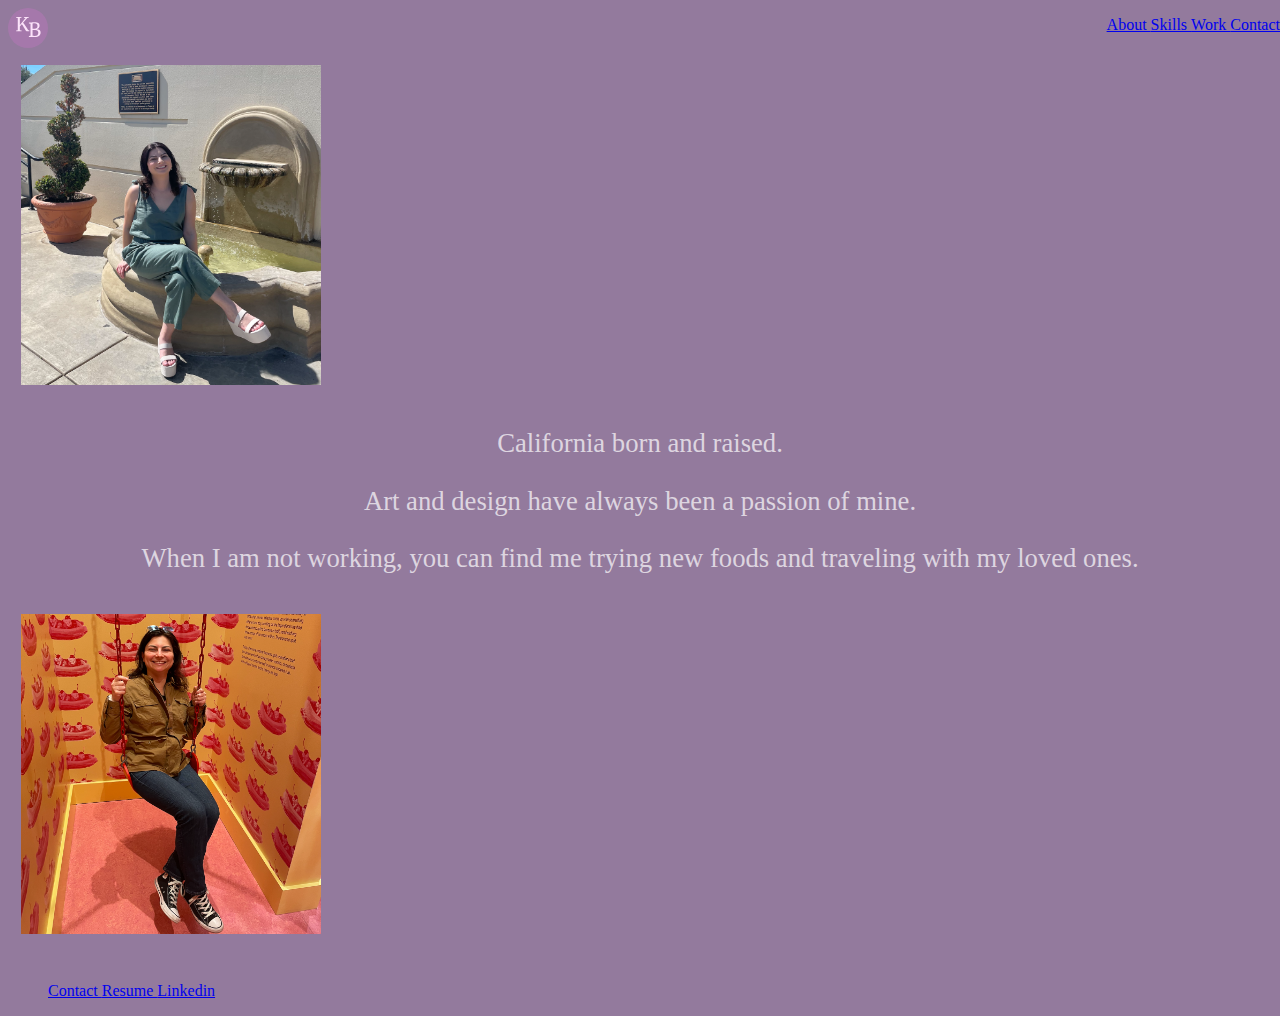
<file: index.html>
<!DOCTYPE html>
<html class="background">  
  <head>
    <link rel="stylesheet" href="styles.css"/>
    <script>
      function myFunction(elmnt, clr) {
        elmnt.style.color = clr;
      }
      </script>
      </head>
      <body>
      
      
</head>
<!-- Google tag (gtag.js) -->
<script async src="https://www.googletagmanager.com/gtag/js?id=G-0HEP8TTCTZ"></script>
<script>
  window.dataLayer = window.dataLayer || [];
  function gtag(){dataLayer.push(arguments);}
  gtag('js', new Date());

  gtag('config', 'G-0HEP8TTCTZ');
</script>
    <nav class="navbar">
      <ul>
        <a href="about.html"><li style="display:inline" onmousedown="myFunction(this,'red')" onmouseup="myFunction(this,'green')">  About  </li> </a>
        <a href="skills.html"><li style="display:inline">  Skills </button> </li> </a>
        <a href="Work.html"><li style="display:inline">  Work </button> </li> </a>
      <a href="contact.html"><li style="display:inline">  Contact</button> </li> </a>
     </ul>
    </nav>
    <img src="images/KB Logo.svg" class= "logo" alt="KB_Logo">
    <img src="images/Kristen Bonilla Profile Pic.png" class= "heroImg" alt="Kristen Bonilla Profile Pic">
    <p class="body">
      California born and raised. 
  </p>
  <p class="body">
Art and design have always been a passion of mine. 
</p>
<p class="body">
When I am not working, you can find me trying new foods and traveling with my loved ones.
    </p>
    </img>
    <img src="images/KB Swing.png" alt="Kristen on Swing" class= "swing">
  </img>
    <p>
    </p> 
  </body>
  <p>

  </p>
<footer class="footer">
  <ul>
    <a href="contact.html"><li style="display:inline">  Contact  </li> </a>
    <a href="https://docs.google.com/document/d/16riYpgZsf-DswaeQI9xt0ZZCmGt2grD8-B5A5LW7pHE/edit?usp=sharing"><li style="display:inline">  Resume </li> </a>
  <a href="https://www.linkedin.com/in/kristennicolebonilla/"> <li style="display:inline">  Linkedin </li> </a>
 </ul>
</footer> 
<script src="js/index.js"></script>
</html>
</file>
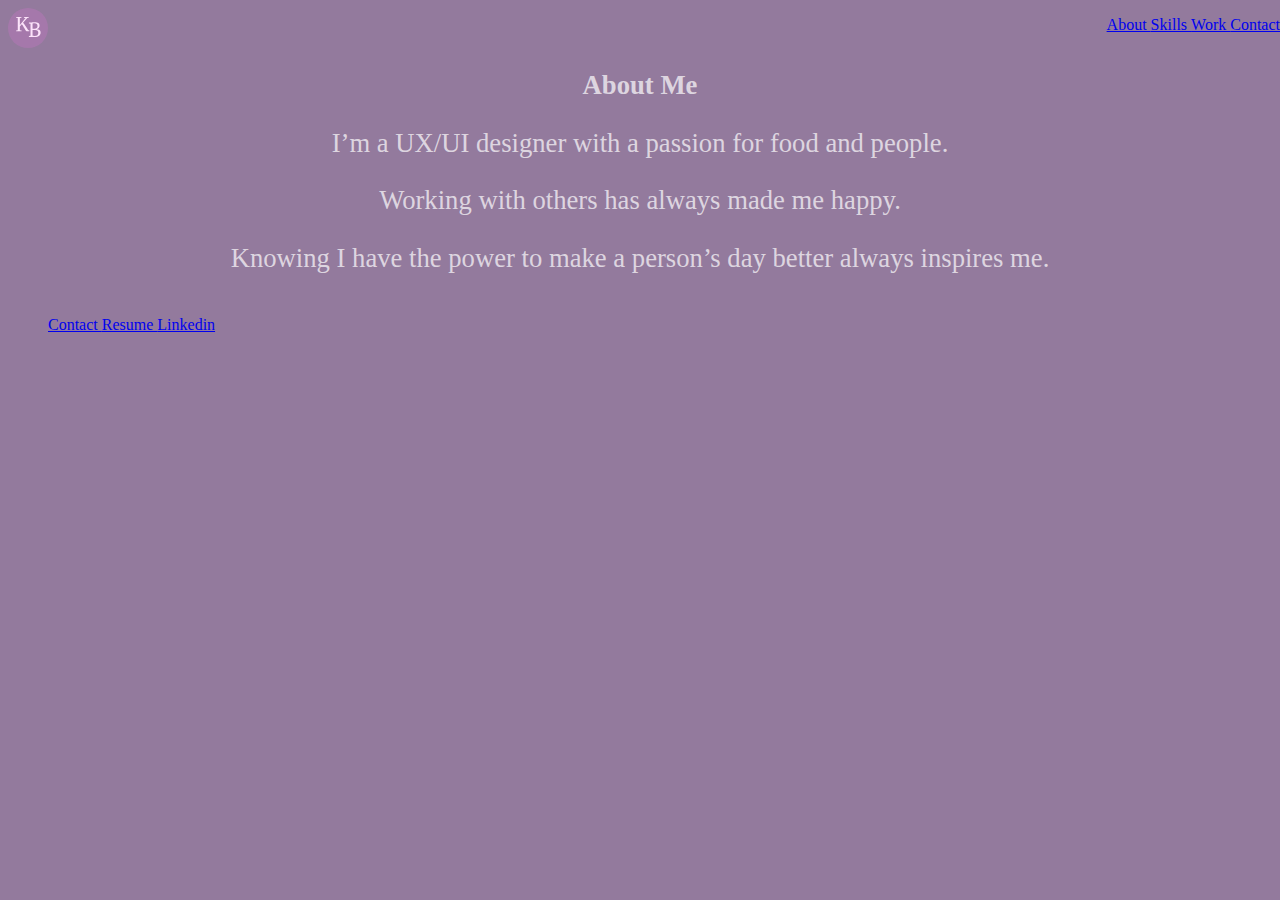
<file: about.html>
<!DOCTYPE html>
<html class="background">  
  <head>
    <link rel="stylesheet" href="styles.css"/>
  </head>
  <!-- Google tag (gtag.js) -->
<script async src="https://www.googletagmanager.com/gtag/js?id=G-0HEP8TTCTZ"></script>
<script>
  window.dataLayer = window.dataLayer || [];
  function gtag(){dataLayer.push(arguments);}
  gtag('js', new Date());

  gtag('config', 'G-0HEP8TTCTZ');
</script>
  <body>
    <nav class="navbar">
      <ul>
        <a href="about.html"><li style="display:inline">  About  </li> </a>
        <a href="skills.html"><li style="display:inline">  Skills </button> </li> </a>
        <a href="Work.html"><li style="display:inline">  Work </button> </li> </a>
      <a href="contact.html"><li style="display:inline">  Contact</button> </li> </a>
     </ul>
    </nav>
  <a href="index.html"><img src="images/KB Logo.svg" class= "logo" alt="KB_Logo"></a>
<body>
  <h1 class="body"> About Me </h1>
  <p class="body">
  I’m a UX/UI designer with a passion for food and people. </p>
 <p class="body"> Working with others has always made me happy. </p>
<p class="body"> Knowing I have the power to make a person’s day better always inspires me. </p>
</p>    
</body>
    <footer class="footer">
      <ul>
        <a href="contact.html"><li style="display:inline" class="nav">  Contact  </li> </a>
        <a href="https://docs.google.com/document/d/16riYpgZsf-DswaeQI9xt0ZZCmGt2grD8-B5A5LW7pHE/edit?usp=sharing"><li style="display:inline" class="nav">  Resume </li> </a>
        <a href="https://www.linkedin.com/in/kristennicolebonilla/"><li style="display:inline" class="nav"> Linkedin </li> </a>
      </ul>
    </footer>
      <script src="js/index.js"></script>
      </html>
</file>
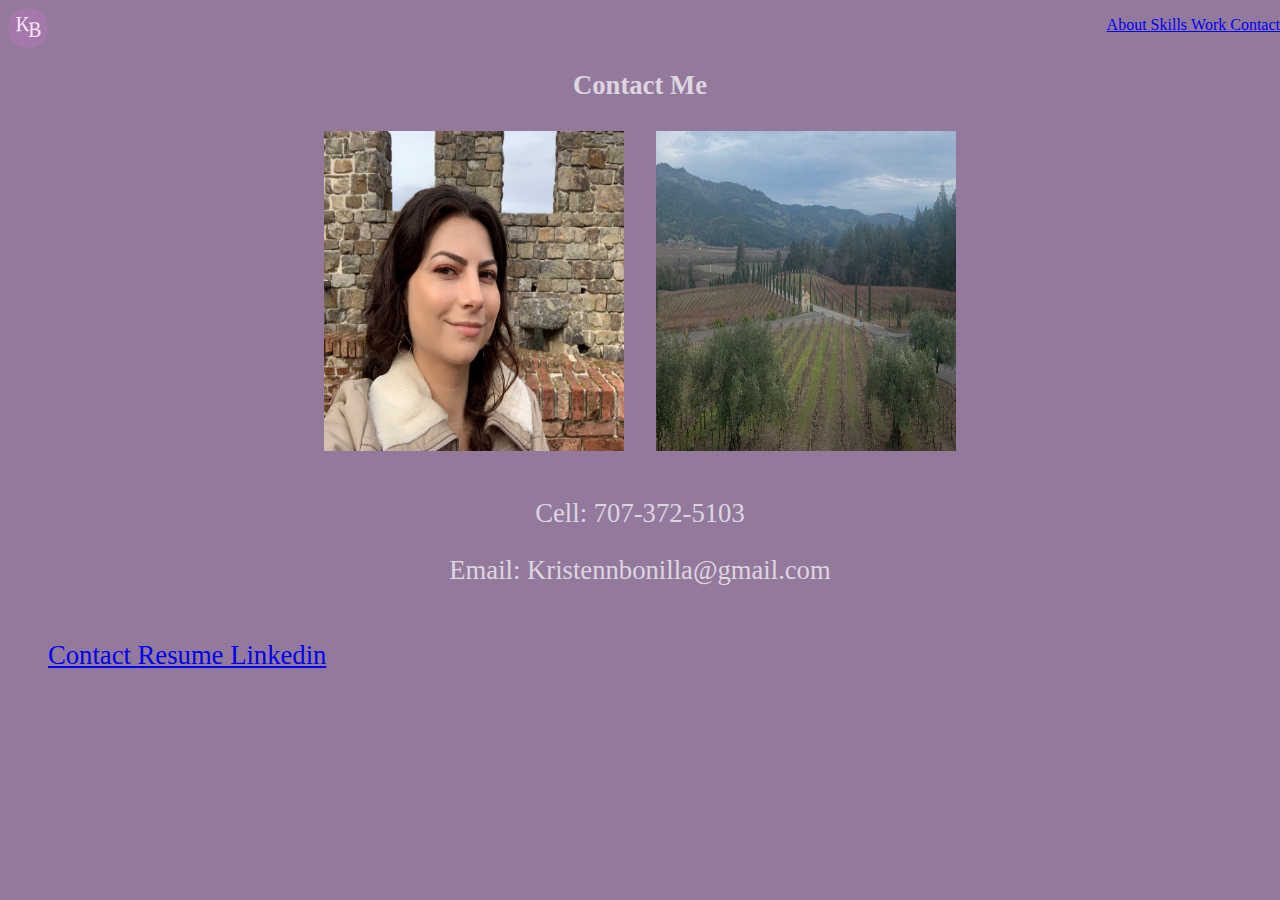
<file: contact.html>
<!DOCTYPE html>
<html class="background">  
  <head>
    <link rel="stylesheet" href="styles.css"/>
</head>
<!-- Google tag (gtag.js) -->
<script async src="https://www.googletagmanager.com/gtag/js?id=G-0HEP8TTCTZ"></script>
<script>
  window.dataLayer = window.dataLayer || [];
  function gtag(){dataLayer.push(arguments);}
  gtag('js', new Date());

  gtag('config', 'G-0HEP8TTCTZ');
</script>
  <body>
    <nav class="navbar">
      <ul>
        <a href="about.html"><li style="display:inline">  About  </li> </a>
        <a href="skills.html"><li style="display:inline">  Skills </button> </li> </a>
        <a href="Work.html"><li style="display:inline">  Work </button> </li> </a>
      <a href="contact.html"><li style="display:inline">  Contact</button> </li> </a>
     </ul>
    </nav>
    <a href="index.html"><img src="images/KB Logo.svg" class= "logo" alt="KB_Logo"></a>
    <section class="body">
        <h1 class="body"> Contact Me  </h1>
        <img src="images/KB Winery.png" class="KB_Winery" alt="Kristen Pic">
        <img src="images/Winery.png" class="Napa_Valley" alt="Napa Valley">
        <p class="body">
          Cell: 707-372-5103
          <p class="body">
          </p>
         <p>Email: Kristennbonilla@gmail.com </p> 

</body>
<p>

</p>
<footer class="footer">
<ul>
    <a href="contact.html"><li style="display:inline">  Contact  </li> </a>
    <a href="https://docs.google.com/document/d/16riYpgZsf-DswaeQI9xt0ZZCmGt2grD8-B5A5LW7pHE/edit?usp=sharing"><li style="display:inline">  Resume </li> </a>
    <a href="https://www.linkedin.com/in/kristennicolebonilla/"><li style="display:inline"> Linkedin </li> </a>
</ul>
</footer> 
<script src="js/index.js"></script>
</html>
</file>
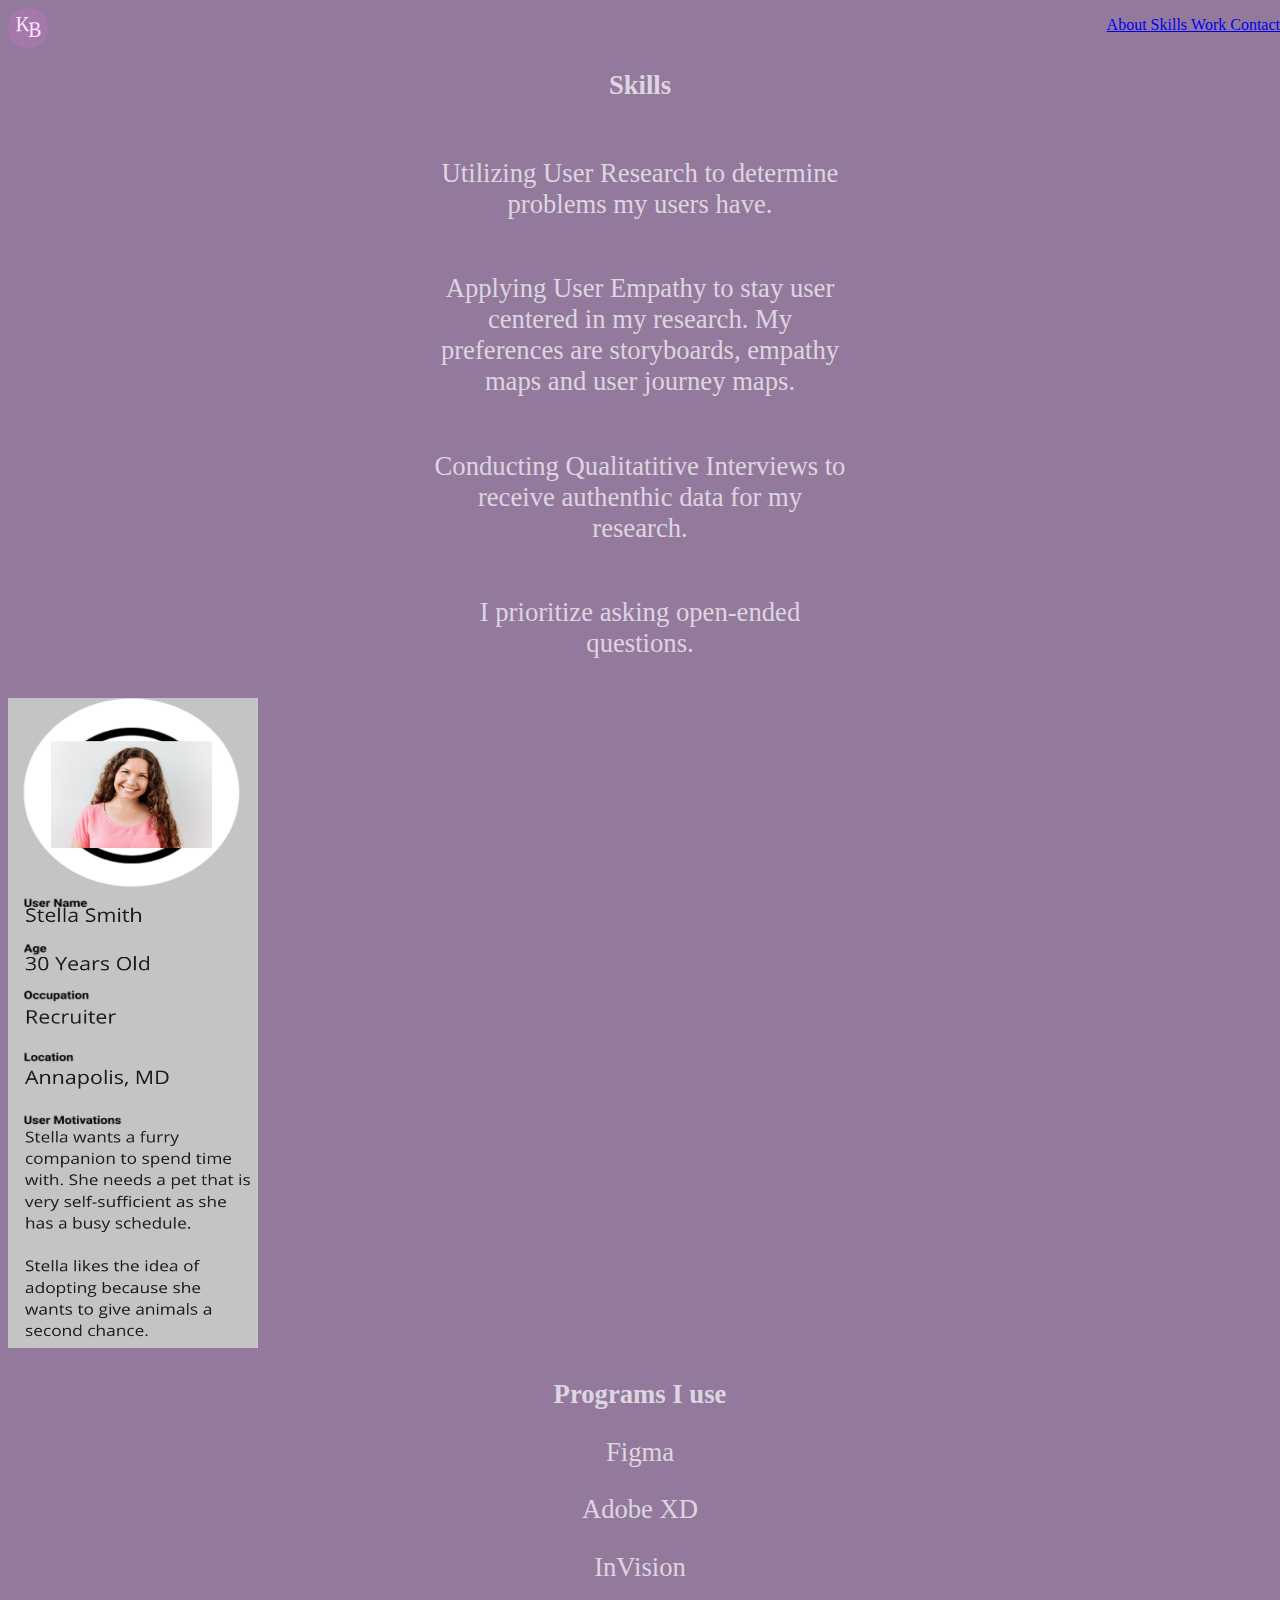
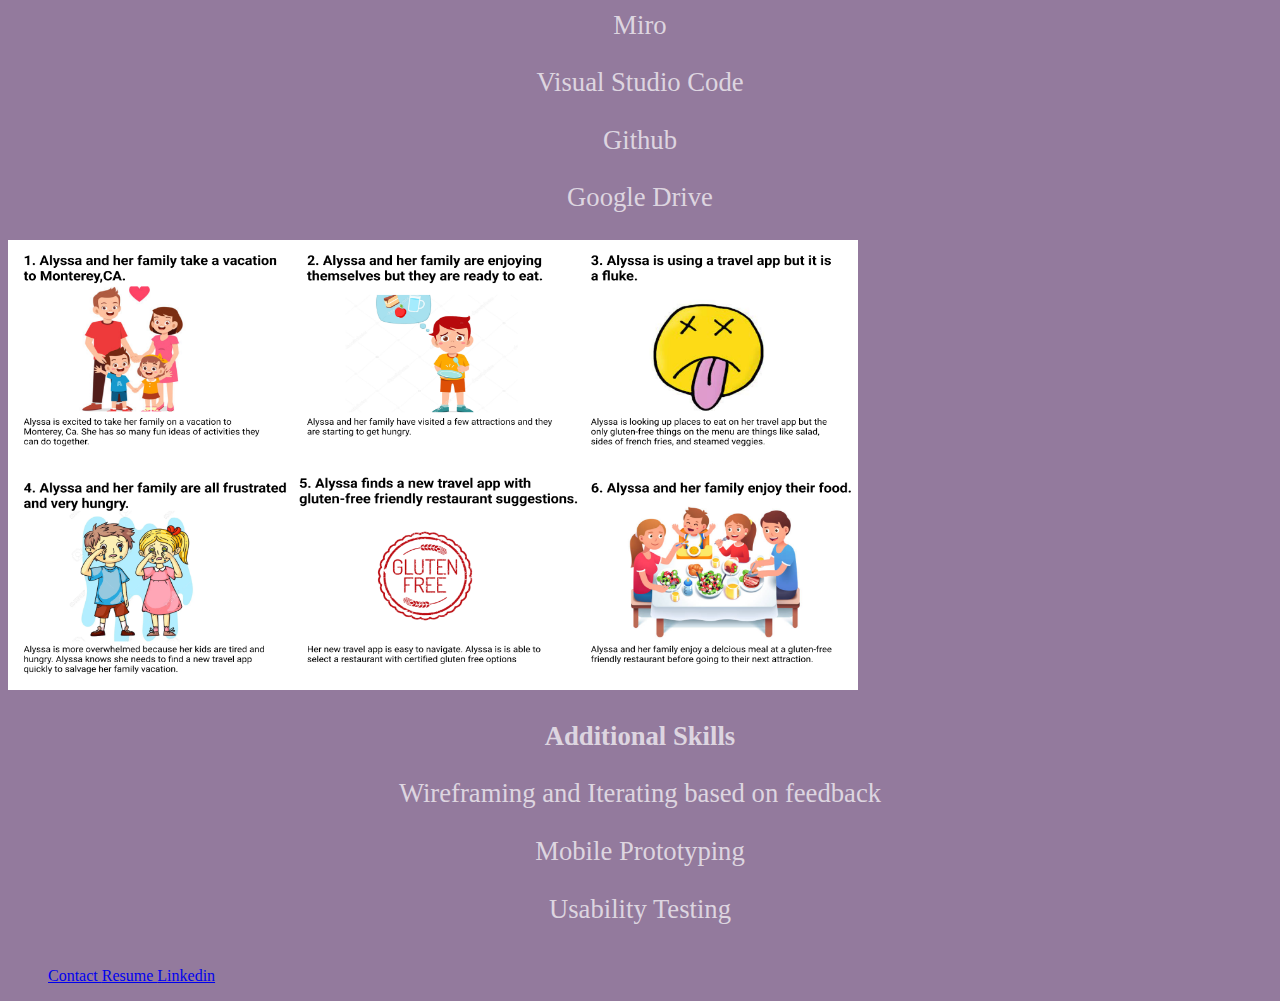
<file: skills.html>
<!DOCTYPE html>
<html class="background">  
  <head>
    <link rel="stylesheet" href="styles.css"/>
</head>
<!-- Google tag (gtag.js) -->
<script async src="https://www.googletagmanager.com/gtag/js?id=G-0HEP8TTCTZ"></script>
<script>
  window.dataLayer = window.dataLayer || [];
  function gtag(){dataLayer.push(arguments);}
  gtag('js', new Date());

  gtag('config', 'G-0HEP8TTCTZ');
</script>
  <body>
    <nav class="navbar">
      <ul>
        <a href="about.html"><li style="display:inline">  About  </li> </a>
        <a href="skills.html"><li style="display:inline">  Skills </button> </li> </a>
        <a href="Work.html"><li style="display:inline">  Work </button> </li> </a>
      <a href="contact.html"><li style="display:inline">  Contact</button> </li> </a>
     </ul>
    </nav>
    <a href="index.html"><img src="images/KB Logo.svg" class= "logo" alt="KB_Logo"></a>
    <section class="body"> </section>
    <h1 class="body"> Skills  </h1>
    <div class="flexContainer body">
    
    <p class="body"> 
      Utilizing User Research to determine problems my users have. </p>
    <p class="body"> 
      Applying User Empathy to stay user centered in my research. My preferences are storyboards, empathy maps and user journey maps. </p>
     <p class="body">
      Conducting Qualitatitive Interviews to receive authenthic data for my research. </p> 
    <p class="body"> 
      I prioritize asking open-ended questions. </p>
  </div> 
    <img src="images/User Persona.png" class="UserPersona" alt="User Persona"> 
    <p>
      <h3 class="body">
      Programs I use
    </h3>
    <section class="body">
    <p>
      Figma
    </p>
    <p> 
    Adobe XD
  </p> 
  <p>
      InVision
</p>
      Miro
      <p></p>
      Visual Studio Code
      <p></p>
      Github
      <p></p>
      Google Drive
      <p></p>
    </p>
  </section>
    <img src="images/Storyboard.png" class="Storyboard" alt="Storyboard"> 
    <p> <h3 class="body"> Additional Skills
    </h3>
  </p>
  <section class="body">
    <p>
      Wireframing and Iterating based on feedback
      <p></p>
      Mobile Prototyping
      <p></p>
      Usability Testing
    </p>
    <p></p>
    <p></p>
    <p></p>
    <p></p>
    <p></p>
    <p></p>
  </section>

</body>
<p>

</p>
<footer class="footer">
<ul>
    <a href="contact.html"><li style="display:inline">  Contact  </li> </a>
  <a href="https://docs.google.com/document/d/16riYpgZsf-DswaeQI9xt0ZZCmGt2grD8-B5A5LW7pHE/edit?usp=sharing"><li style="display:inline">  Resume </li> </a>
  <a href="https://www.linkedin.com/in/kristennicolebonilla/"><li style="display:inline"> Linkedin </li> </a>
</ul>
</footer> 
<script src="js/index.js"></script>
</html>
</file>
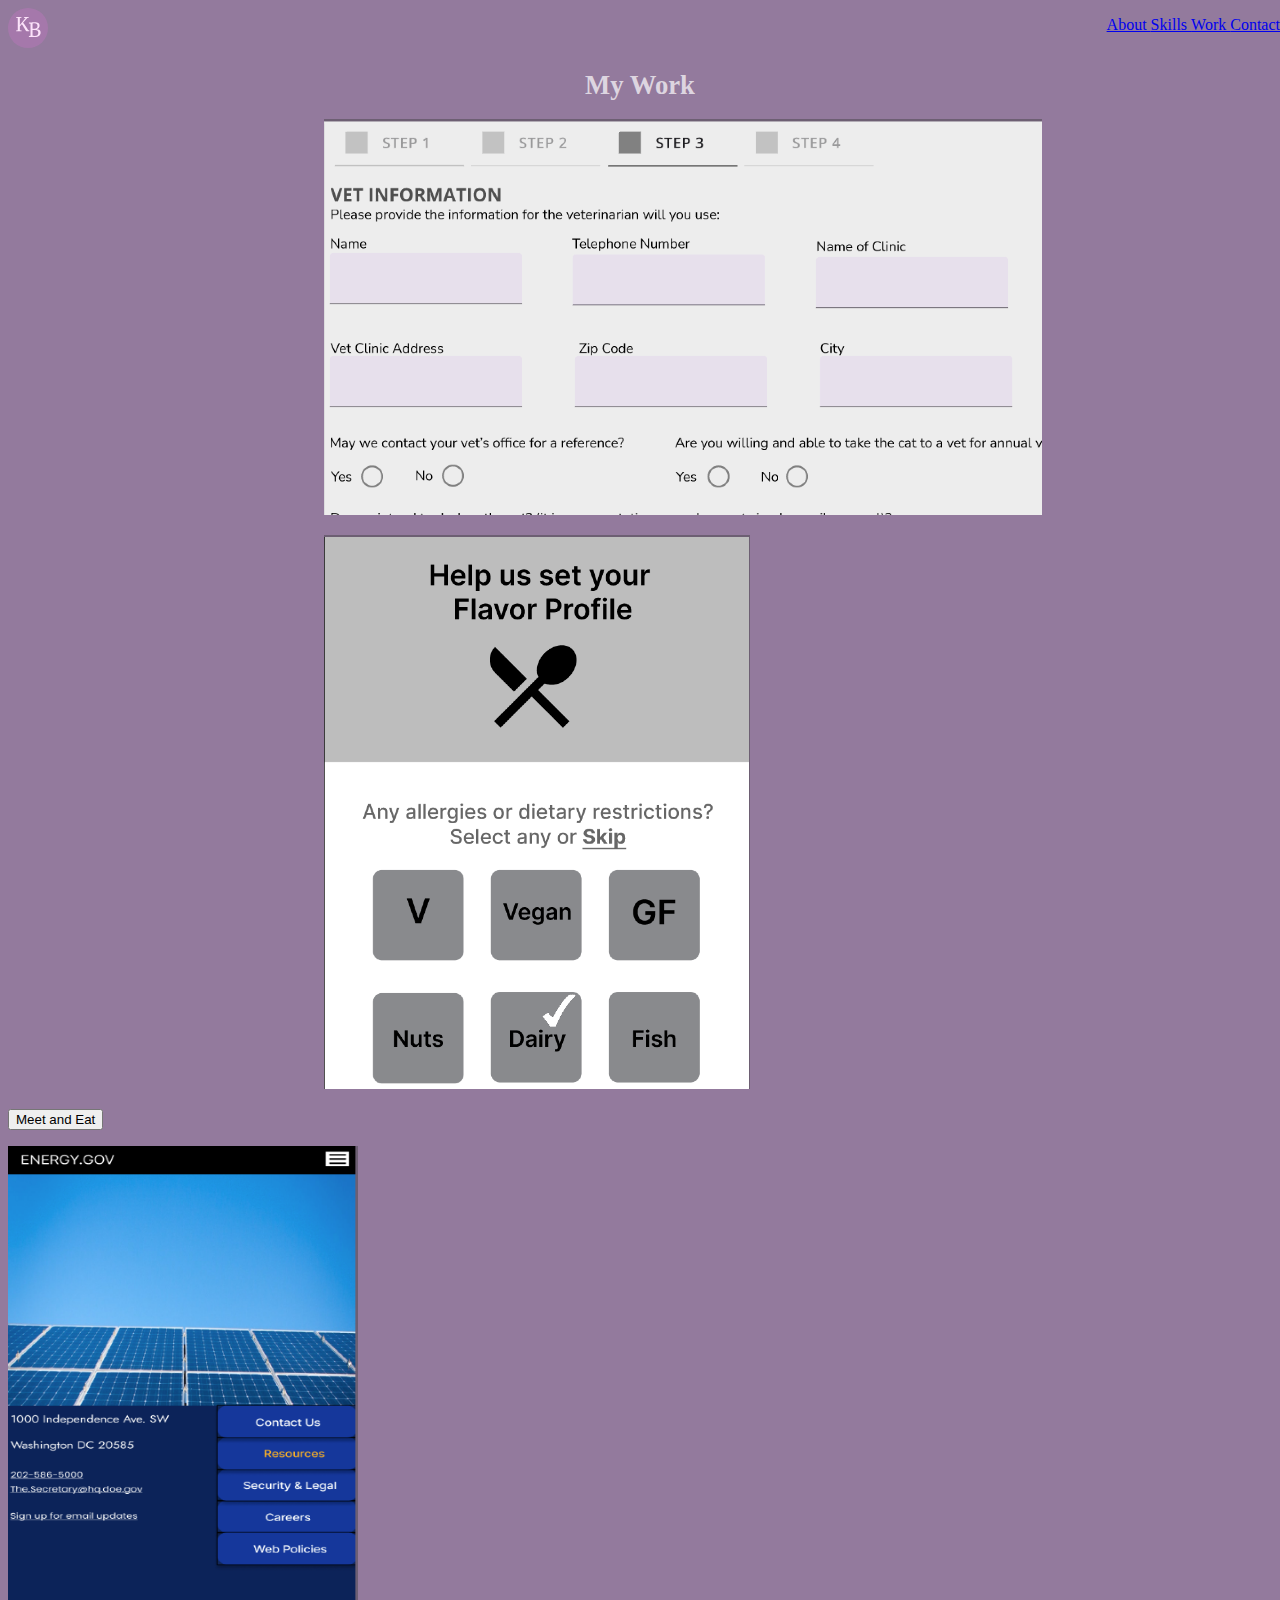
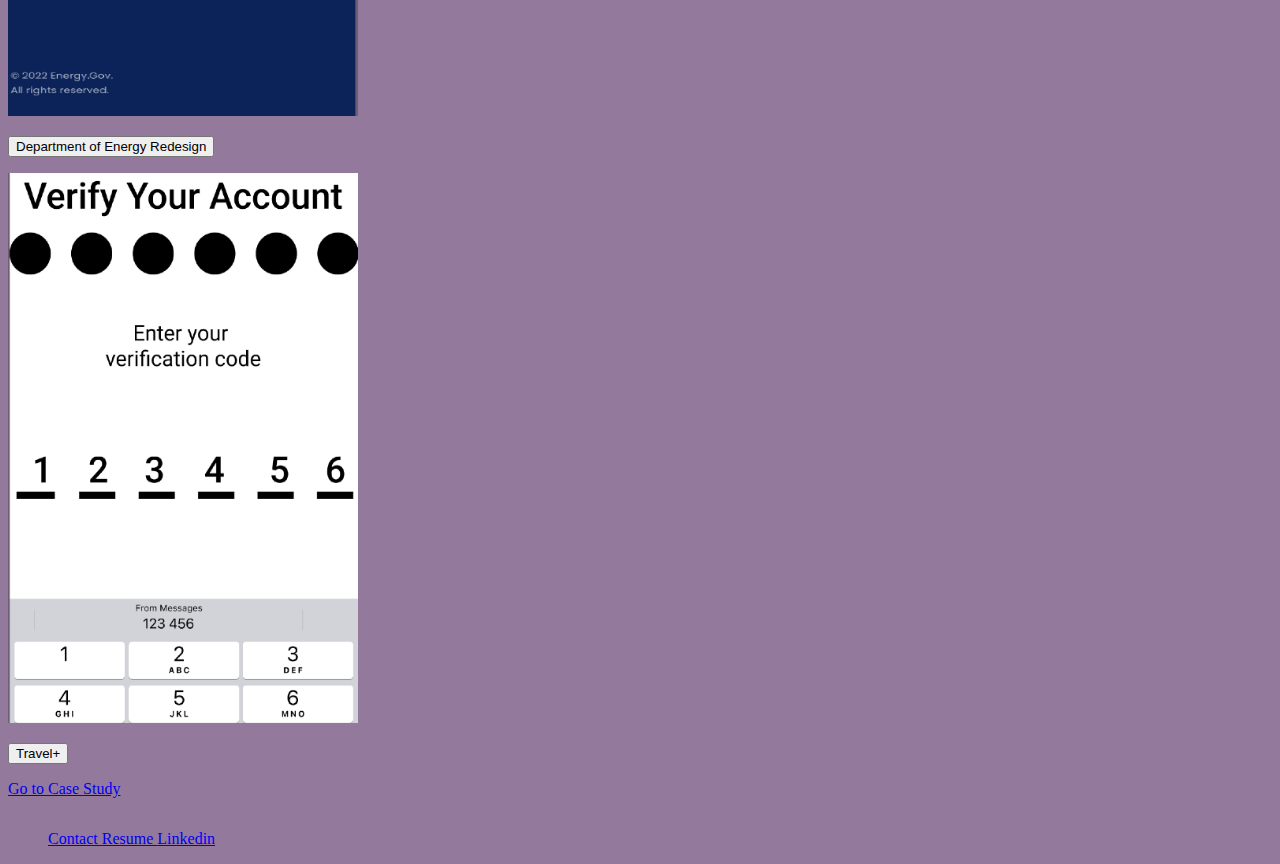
<file: Work.html>
<!DOCTYPE html>
<html class="background">  
  <head>
    <link rel="stylesheet" href="styles.css"/>
</head>
<!-- Google tag (gtag.js) -->
<script async src="https://www.googletagmanager.com/gtag/js?id=G-0HEP8TTCTZ"></script>
<script>
  window.dataLayer = window.dataLayer || [];
  function gtag(){dataLayer.push(arguments);}
  gtag('js', new Date());

  gtag('config', 'G-0HEP8TTCTZ');
</script>
  <body>
    <nav class="navbar">
      <ul>
        <a href="about.html"><li style="display:inline">  About  </li> </a>
        <a href="skills.html"><li style="display:inline">  Skills </button> </li> </a>
        <a href="Work.html"><li style="display:inline">  Work </button> </li> </a>
      <a href="contact.html"><li style="display:inline">  Contact</button> </li> </a>
     </ul>
    </nav>
    <a href="index.html"><img src="images/KB Logo.svg" class= "logo" alt="KB_Logo"></a>
    <section class="body"> </section>
      <h1 class="body"> My Work  </h1>
      <div class="Work Grid">
      </div>
      <p> 
        
        </p>
        <div class = "row">
          <a href = "#" class = "column col-xs-6" id = "caption"><span class = "text"><h1>Friends of Felines </h1></span><img src = "images/Friends of Felines.png" class="FOF"></a>
      <p>
          <img src="images/Meet and Eat.png" class="MeetandEat" alt="Meet and Eat">
        </p>
      <p>
       
        <button>
          Meet and Eat
         </button>
      </p>
      

      
      <p>

      </p>
      <img src="images/DOE.png" class="DOE" alt="Energy.Gov Redesign">
  
      <p>
        <button>
       Department of Energy Redesign
      </button>
    </p>
      <img src="images/TravelPlus.png" class="TravelPlus" alt="Travel+">
      <p>
        <button>
          Travel+
        </button>
      </p>
     <p>
      <a href="https://kristennbon.github.io/UX_UI_HW_20/"> Go to Case Study </a>
     </p>

</body>
<p>

</p>
<footer class="footer">
<ul>
    <a href="contact.html"><li style="display:inline">  Contact  </li> </a>
  <a href="https://docs.google.com/document/d/16riYpgZsf-DswaeQI9xt0ZZCmGt2grD8-B5A5LW7pHE/edit?usp=sharing"><li style="display:inline">  Resume </li> </a>
  <a href="https://www.linkedin.com/in/kristennicolebonilla/"><li style="display:inline"> Linkedin </li> </a>
</ul>
</footer> 
<script src="js/index.js"></script>
</html>
</file>
<file: styles.css>
.background {
background-color: rgba(96, 60, 112, 0.681);
}
*nav {
 width: 73%;  
 padding: 1%;
 position: absolute;

}

.navbar {
position: absolute;
align-items: right;
top: 0;
right:0;

}
*ul {
 width: 50%;    
 margin-right:auto;
}
.heroImg {    
padding: 1%;
width: 300px;
height: 320px;
}

.swing {
padding:1%;
width: 300px;
height: 320px;
}
.body {
font-style:normal merriweather;
font-size: 20pt;
color: rgba(255, 255, 255, 0.7);
text-align: center;
}
*li {
font-family: merriweather;
text-align: right;
}

.logo {
   padding-right: 85%;
    width: 40px; height: 40px;
}
.UserPersona {
width: 250px;
height: 650px;
}
.Storyboard {
width: 850px;
height: 450px;
}
.footer {
align-items: center;
text-align: center;
position: absolute;
}

.FOF {
align-items: center;
padding-left: 25%;
}
.MeetandEat {
align-items: center;
padding-left: 25%;
}
.DOE {
width: 350px;
height: 570px;

}
.TravelPlus {
width: 350px;
height: 550px;
}
.flexContainer {
display: flex;
 width: 33%;   
 margin: auto;
 padding: 1%;
 flex-direction: column;
}

.cssChange {
color: maroon;
}

.h3 {
 text-align: center;   
}

.myWork {
padding-top: 25%;
 text-align: center; 
 color: color: rgba(255, 255, 255, 0.7); 
}

.nav > li {
background-color: antiquewhite;
}

.nav > li > a:hover{
    background-color: rgba(107, 14, 150, 0.28);
}

.KB_Winery {
    padding: 1%;
    width: 300px;
    height: 320px;
}

.Napa_Valley {
    padding: 1%;
    width: 300px;
    height: 320px;
}

column#caption {
	position: relative;
}
.column#caption .text {
		position: absolute;		
    top: 50%;
		left: 50%;
		transform: translate(-50%, -50%);
		z-index: 10;
    opacity: 0;
    transition: all 0.8s ease;			
}
.column#caption .text h1 {		
		margin: 0;		
		color: white;
}
.column#caption:hover .text {
	opacity: 1;


@media only screen and (max-width: 600){

}
</file>
